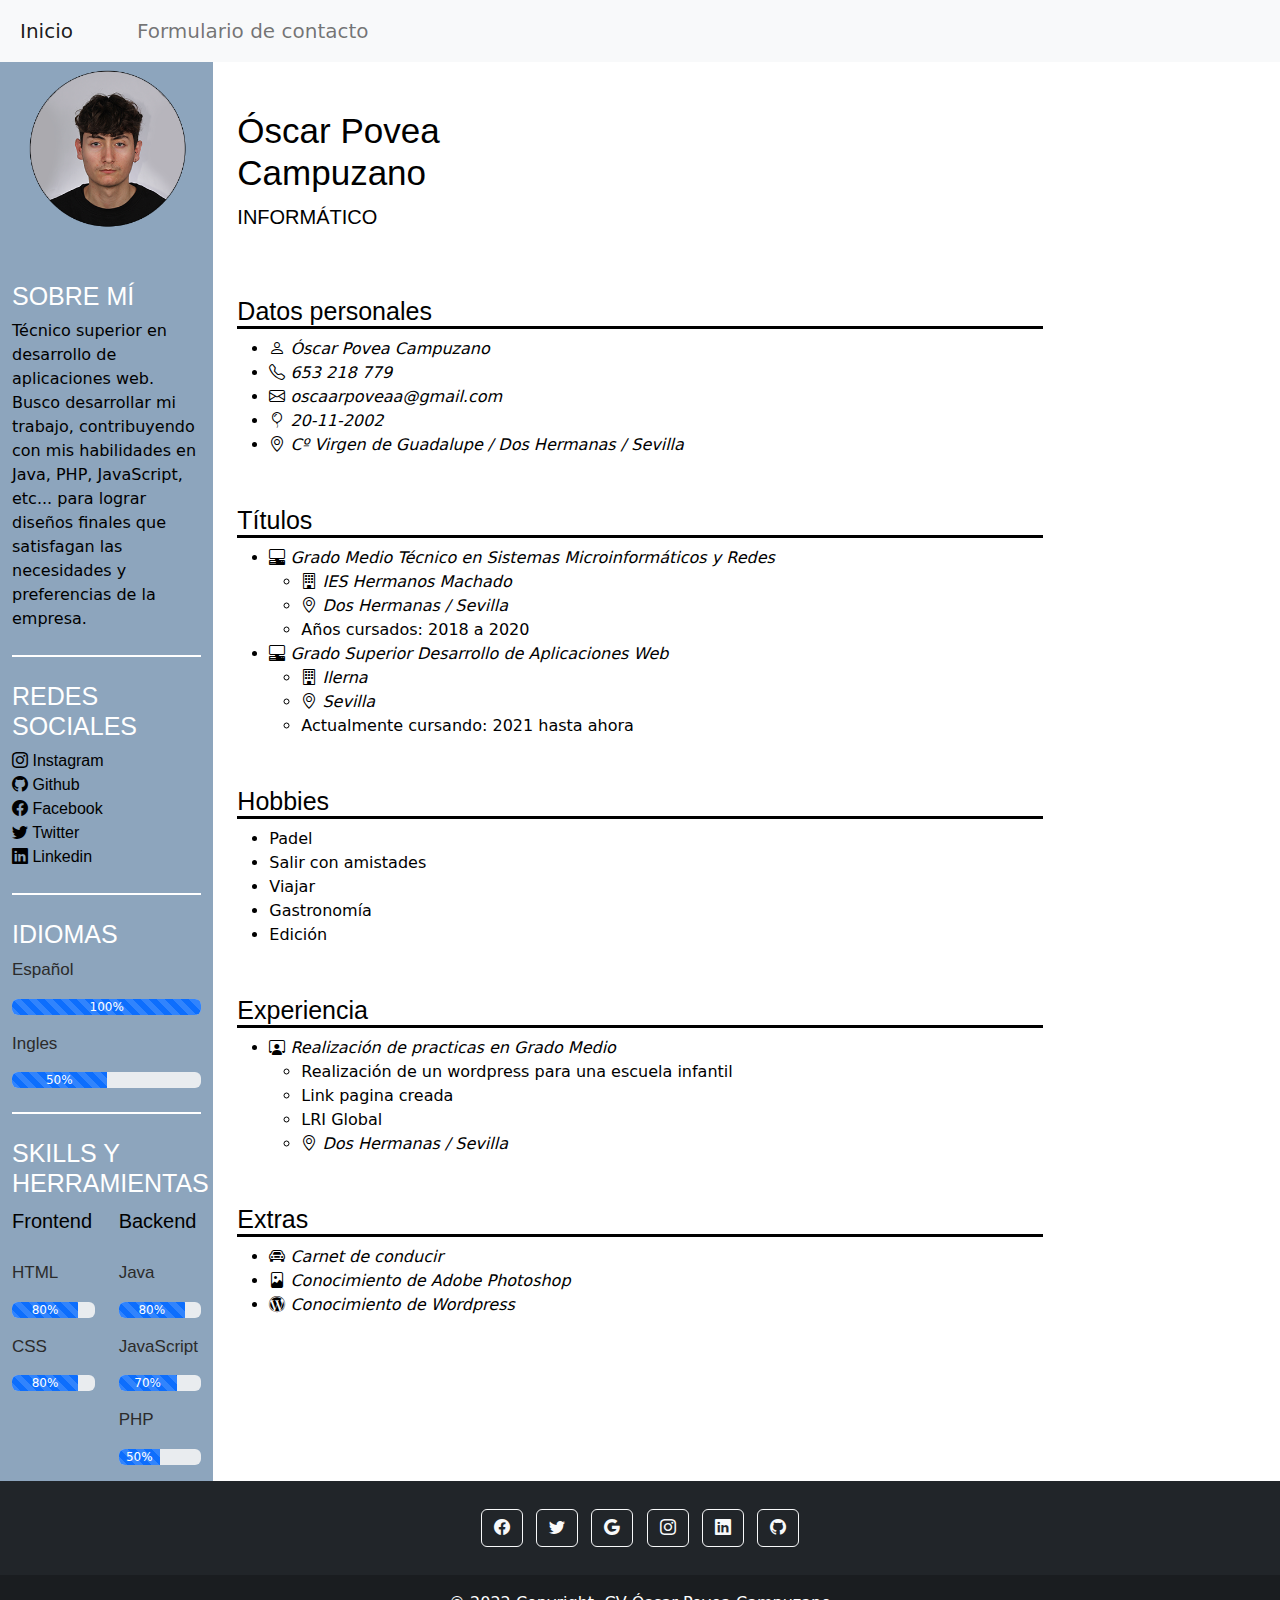
<file: index.html>
<!DOCTYPE html>
<html lang="en">
<head>
  <meta charset="UTF-8">
  <meta name="viewport" content="width=device-width, initial-scale=1.0">
  <title>CV</title>
  <link rel="stylesheet" href="css/bootstrap.css">
  <link rel="stylesheet" href="css/custom.css">
  <link rel="stylesheet" href="https://cdn.jsdelivr.net/npm/bootstrap-icons@1.10.2/font/bootstrap-icons.css">
  <script src="js/bootstrap.bundle.js" integrity="sha384-Q6E9RHvbIyZFJoft+2mJbHaEWldlvI9IOYy5n3zV9zzTtmI3UksdQRVvoxMfooAo" crossorigin="anonymous"></script>
  <script src="js/custom.js" integrity="sha384-oesi62hOLfzrys4LxRF63OJCXdXDipiYWBnvTl9Y9/TRlw5xlKIEHpNyvvDShgf/" crossorigin="anonymous"></script>
</head>
<body>

    <nav class="navbar navbar-expand-lg navbar-light bg-light">
        <div class="container-fluid">   
          <button
            class="navbar-toggler"
            type="button"
            data-bs-toggle="collapse"
            data-bs-target="#navbarSupportedContent"
            aria-controls="navbarSupportedContent"
            aria-expanded="false"
            aria-label="Toggle navigation"
          >
            <span class="navbar-toggler-icon"></span>
          </button>
          <div class="collapse navbar-collapse" id="navbarSupportedContent">
            <ul class="navbar-nav me-auto mb-2 mb-lg-0">
              <li class="nav-item">
                <a class="nav-link active bebas me-5" aria-current="page" href="index.html">Inicio</a>
              </li>
              <li class="nav-item">
                <a class="nav-link bebas me-5" href="html/formulario.html">Formulario de contacto</a>
              </li>
            </ul>
          </div>
        </div>
      </nav>
    <div class="container-fluid !direction !spacing">
        <div class="row">
          <div class="col-sm-4 col-md-6 col-lg-2 fondo-izq">
            <img src="img/fotoperfil.png" class="d-block img-fluid mb-5" alt="">
            <h1 class="titulo">SOBRE MÍ</h1>
            <p class="">Técnico superior en desarrollo de aplicaciones web. Busco desarrollar mi trabajo, contribuyendo con mis habilidades en Java, PHP, JavaScript, etc... para lograr diseños finales que satisfagan las necesidades y preferencias de la empresa.</p>
            <div class="separador mt-4 mb-4"></div>

            <h1 class="titulo">REDES SOCIALES</h1>
            <a href="https://www.instagram.com/"class="enlaces"><i class="bi bi-instagram"></i> Instagram</a> <br>
            <a href="https://github.com/oscaarpoveaaa"class="enlaces"><i class="bi bi-github"></i> Github</a> <br>
            <a href="https://www.facebook.com/"class="enlaces"><i class="bi bi-facebook"></i> Facebook</a> <br>
            <a href="https://twitter.com/?lang=es"class="enlaces"><i class="bi bi-twitter"></i> Twitter</a> <br>
            <a href="https://www.linkedin.com/in/%C3%B3scar-povea-201985253/"class="enlaces"><i class="bi bi-linkedin"></i> Linkedin</a> <br>

            <div class="separador mt-4 mb-4"></div>
            <h1 class="titulo">IDIOMAS</h1>

            <p class="tituloprogreso">Español</p>
            <div class="progress mb-3">
                <div class="progress-bar progress-bar-striped progress-bar-animated" role="progressbar" aria-label="Animated striped example" aria-valuenow="75" aria-valuemin="0" aria-valuemax="100" style="width: 100%">100%</div>
                </div>
              <p class="tituloprogreso">Ingles</p>
              <div class="progress mb-3">
                <div class="progress-bar progress-bar-striped progress-bar-animated" role="progressbar" aria-label="Animated striped example" aria-valuenow="75" aria-valuemin="0" aria-valuemax="100" style="width: 50%">50%</div>
                </div>

              <div class="separador mt-4 mb-4"></div>

            <h1 class="titulo MT-4">SKILLS Y HERRAMIENTAS</h1>
            <div class="row">
              <div class="col-sm-6 col-md-6 col-lg-6">
                <p class="mb-4 subtitulo">Frontend</p>
            <p class="tituloprogreso">HTML</p>
            <div class="progress mb-3">
            <div class="progress-bar progress-bar-striped progress-bar-animated" role="progressbar" aria-label="Animated striped example" aria-valuenow="75" aria-valuemin="0" aria-valuemax="100" style="width: 80%">80%</div>
            </div>
            <p class="tituloprogreso">CSS</p>
            <div class="progress mb-3">
            <div class="progress-bar progress-bar-striped progress-bar-animated" role="progressbar" aria-label="Animated striped example" aria-valuenow="75" aria-valuemin="0" aria-valuemax="100" style="width: 80%">80%</div>
            </div>
              </div>
              <div class="col-sm-6 col-md-6 col-lg-6">
                <p class="mb-4 subtitulo">Backend</p>
            <p class="tituloprogreso">Java</p>
            <div class="progress mb-3">
            <div class="progress-bar progress-bar-striped progress-bar-animated" role="progressbar" aria-label="Animated striped example" aria-valuenow="75" aria-valuemin="0" aria-valuemax="100" style="width: 80%">80%</div>
            </div>
            <p class="tituloprogreso">JavaScript</p>
            <div class="progress mb-3">
            <div class="progress-bar progress-bar-striped progress-bar-animated" role="progressbar" aria-label="Animated striped example" aria-valuenow="75" aria-valuemin="0" aria-valuemax="100" style="width: 70%">70%</div>
            </div>
            <p class="tituloprogreso">PHP</p>
            <div class="progress mb-3">
            <div class="progress-bar progress-bar-striped progress-bar-animated" role="progressbar" aria-label="Animated striped example" aria-valuenow="75" aria-valuemin="0" aria-valuemax="100" style="width: 50%">50%</div>
            </div>
              </div>
            </div>
          </div>
          <div class="col-sm-6 col-md-6 col-lg-8  mt-5">
            <div class="container">
                <div class="row">
                  <div class="col">
                    <h1 class="nombre">Óscar Povea <br> Campuzano</h1>
                    <p class="subtitulo">INFORMÁTICO</p>
                  </div>
                  <div class="col">
                  </div>
                </div>

                <h1 id="datos" class="titulo-drc mt-5" 
                onmouseover="this.style.color='rgb(141, 165, 189)' ,this.style.borderColor='rgb(141, 165, 189)' ;"
                onmouseout="this.style.color='black',this.style.borderColor='black';"
                >Datos personales</h1>
                  <ul class="">
                    <li class=""><i class="bi bi-person"> Óscar Povea Campuzano</i></li>
                    <li class=""><i class="bi bi-telephone"> 653 218 779</i> </li>
                    <li class=""><i class="bi bi-envelope"> oscaarpoveaa@gmail.com</i></li>
                    <li class=""><i class="bi bi-balloon"> 20-11-2002</i></li>
                    <li class=""><i class="bi bi-geo-alt">  Cº Virgen de Guadalupe / Dos Hermanas / Sevilla</i></li>
                  </ul>

                <h1 id="titulos" class="titulo-drc mt-5"
                onmouseover="this.style.color='rgb(141, 165, 189)' ,this.style.borderColor='rgb(141, 165, 189)' ;"
                onmouseout="this.style.color='black',this.style.borderColor='black';"
                >Títulos</h1>
                <ul class="">
                  <li class=""><i class="bi bi-pc-display-horizontal "> Grado Medio Técnico en Sistemas Microinformáticos y Redes</i></li>
                    <ul>
                      <li class=""><i class="bi bi-building"> IES Hermanos Machado </i> </li>
                      <li class=""><i class="bi bi-geo-alt"> Dos Hermanas / Sevilla </i> </li>
                      <li class="">Años cursados: 2018 a 2020</li>
                    </ul>
                  <li class=""><i class="bi bi-pc-display-horizontal"> Grado Superior Desarrollo de Aplicaciones Web</i></li>
                    <ul>
                      <li class=""><i class="bi bi-building"> Ilerna </i> </li>
                      <li class=""><i class="bi bi-geo-alt"> Sevilla </i> </li>
                      <li class="">Actualmente cursando: 2021 hasta ahora</li>
                    </ul>
                    </ul>
                <h1 id="hobbies" class="titulo-drc mt-5"
                onmouseover="this.style.color='rgb(141, 165, 189)' ,this.style.borderColor='rgb(141, 165, 189)' ;"
                onmouseout="this.style.color='black',this.style.borderColor='black';"
                >Hobbies</h1>
                <ul class="">
                  <li class="">Padel</li>
                  <li class="">Salir con amistades</li>
                  <li class="">Viajar</li>
                  <li class="">Gastronomía</li>
                  <li class="">Edición</li>
                </ul>
                <h1 id="experiencia" class="titulo-drc mt-5"
                onmouseover="this.style.color='rgb(141, 165, 189)' ,this.style.borderColor='rgb(141, 165, 189)' ;"
                onmouseout="this.style.color='black',this.style.borderColor='black';"
                >Experiencia</h1>
                <ul>
                <li class=""><i class="bi bi-person-workspace"> Realización de practicas en Grado Medio </i></li>
                  <ul>
                    <li class="">Realización de un wordpress para una escuela infantil</li>
                    <li class=""><a href="https://escuelainfantillapalma.es/" class="enlaces-experiencia">Link pagina creada</a></li>
                    <li class=""><a href="https://lriglobal.es/" class="enlaces-experiencia">LRI Global</a></li>
                    <li class=""><i class="bi bi-geo-alt"> Dos Hermanas / Sevilla </i> </li>
                  </ul>
              </ul>

                <h1 id="extras" class="titulo-drc mt-5"
                onmouseover="this.style.color='rgb(141, 165, 189)' ,this.style.borderColor='rgb(141, 165, 189)' ;"
                onmouseout="this.style.color='black',this.style.borderColor='black';"
                >Extras
                </h1>
                <ul class="">
                  <li class=""><i class="bi bi-car-front"> Carnet de conducir</i></li>
                  <li class=""><i class="bi bi-file-image"> Conocimiento de Adobe Photoshop</i></li>
                  <li class=""><i class="bi bi-wordpress"> Conocimiento de Wordpress</i></li>
                </ul>
              </div>
          </div>
        </div>
      </div>
      
<!-- COMIENZO DEL FOOTER -->
<footer class="bg-dark text-center text-white">
    <!-- Grid container -->
    <div class="container p-4 pb-0">
      <!-- Section: Social media -->
      <section class="mb-4">
        <!-- Facebook -->
        <a class="btn btn-outline-light btn-floating m-1" href="#!" role="button"
          ><i class="bi bi-facebook"></i>
        </a>
  
        <!-- Twitter -->
        <a class="btn btn-outline-light btn-floating m-1" href="#!" role="button"
          ><i class="bi bi-twitter"></i>
        </a>
  
        <!-- Google -->
        <a class="btn btn-outline-light btn-floating m-1" href="#!" role="button"
          ><i class="bi bi-google"></i></a>
  
        <!-- Instagram -->
        <a class="btn btn-outline-light btn-floating m-1" href="#!" role="button"
          ><i class="bi bi-instagram"></i></a>
  
        <!-- Linkedin -->
        <a class="btn btn-outline-light btn-floating m-1" href="#!" role="button"
          ><i class="bi bi-linkedin"></i></a>
  
        <!-- Github -->
        <a class="btn btn-outline-light btn-floating m-1" href="#!" role="button"
          ><i class="bi bi-github"></i></a>
      </section>
      <!-- Section: Social media -->
    </div>
    <!-- Grid container -->
  
    <!-- Copyright -->
    <div class="text-center p-3" style="background-color: rgba(0, 0, 0, 0.2);">
      © 2022 Copyright:
      <a class="text-white" href="inicio.html">CV Óscar Povea Campuzano</a>
    </div>
    <!-- Copyright -->
</body>
</html>
</file>
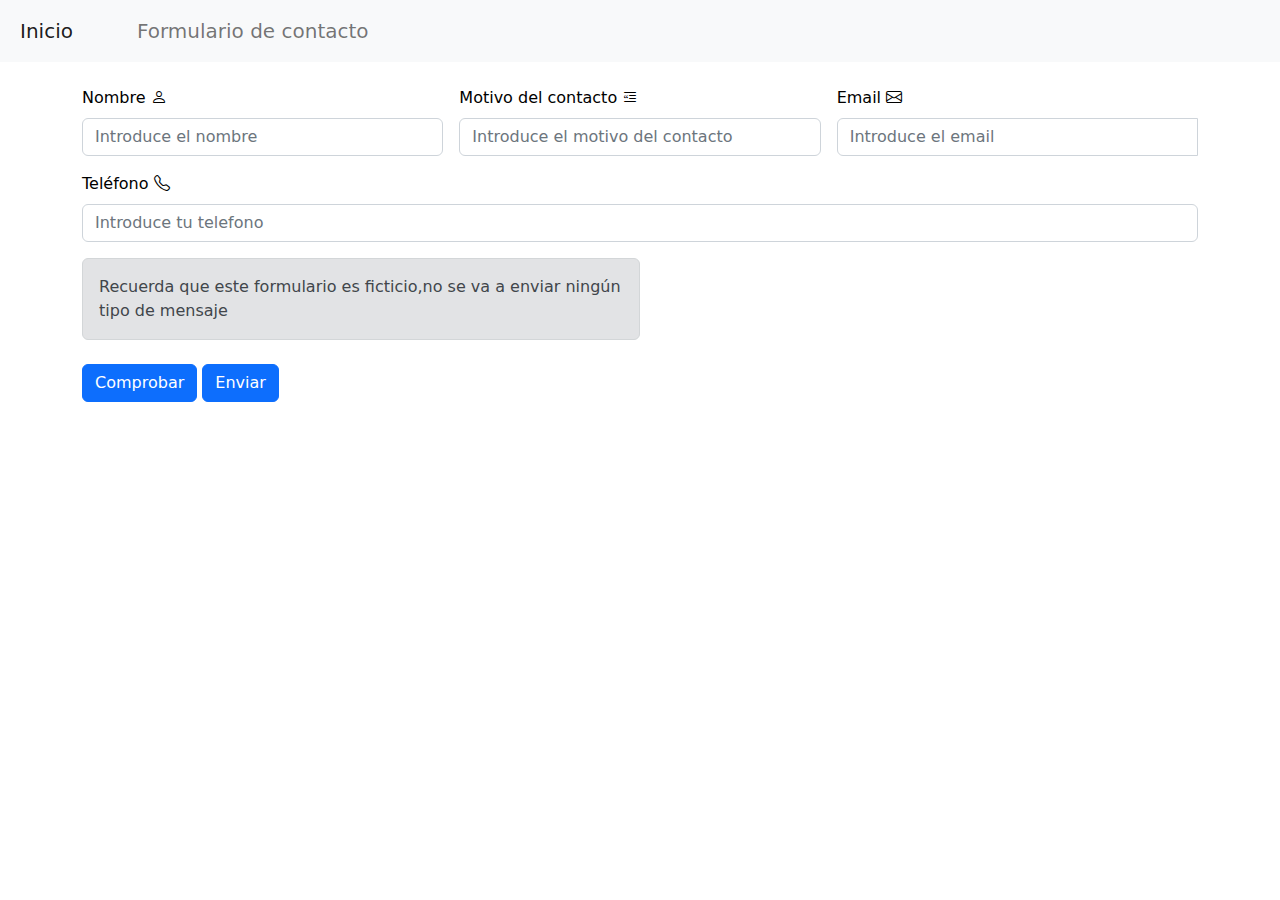
<file: html/formulario.html>
<!DOCTYPE html>
<html lang="en">
<head>
  <meta charset="UTF-8">
  <meta name="viewport" content="width=device-width, initial-scale=1.0">
  <title>CV</title>
  <link rel="stylesheet" href="../css/bootstrap.css">
  <link rel="stylesheet" href="../css/custom.css">
  <link rel="stylesheet" href="https://cdn.jsdelivr.net/npm/bootstrap-icons@1.10.2/font/bootstrap-icons.css">
  <script src="../js/bootstrap.bundle.js"></script>
  <script src="../js/custom.js" ></script>
</head>
<body>

    <nav class="navbar navbar-expand-lg navbar-light bg-light">
        <div class="container-fluid">   
          <button
            class="navbar-toggler"
            type="button"
            data-bs-toggle="collapse"
            data-bs-target="#navbarSupportedContent"
            aria-controls="navbarSupportedContent"
            aria-expanded="false"
            aria-label="Toggle navigation"
          >
            <span class="navbar-toggler-icon"></span>
          </button>
          <div class="collapse navbar-collapse" id="navbarSupportedContent">
            <ul class="navbar-nav me-auto mb-2 mb-lg-0">
              <li class="nav-item">
                <a class="nav-link active bebas me-5" aria-current="page" href="../index.html">Inicio</a>
              </li>
              <li class="nav-item">
                <a class="nav-link bebas me-5" href="formulario.html">Formulario de contacto</a>
              </li>
            </ul>
          </div>
        </div>
      </nav>
      <div class="container !direction !spacing mb-5">
        <div class="alert alert-warning col-md-12 mt-5" role="alert" id="div1"><i class="bi bi-person"> </i>Recuerda que el nombre no puede estar vacio</div>
        <div class="alert alert-warning col-md-12 mt-5" role="alert" id="div2"><i class="bi bi-blockquote-left"> </i>Recuerda que el motivo del contacto no puede estar vacío ni superar los 30 caracteres</div>
        <form class="row g-3 mt-2">
          <div class="col-md-4">
            <label for="validationCustom01" class="form-label">Nombre <i class="bi bi-person"></i></label>
            <input type="text" class="form-control" name="nombre" id="nombre" placeholder="Introduce el nombre" size="35" onfocus="mostrar('div1')" onblur="ocultar('div1')">
            <div class="valid-feedback">
            </div>
          </div>
          
          <div class="col-md-4">
            <label for="validationCustom02" class="form-label">Motivo del contacto <i class="bi bi-blockquote-left"></i></label>
            <input type="text" class="form-control" name="motivo" id="motivo" placeholder="Introduce el motivo del contacto" size="35" onfocus="mostrar('div2')" onblur="ocultar('div2')" >
            <div class="valid-feedback">
              
            </div>
          </div>
          <div class="col-md-4">
            <label for="" class="form-label"> Email <i class="bi bi-envelope"></i></label>
            <div class="input-group">
              <input type="text" class="form-control" name="email" id="email" placeholder="Introduce el email" size="35" >
              <div class="valid-feedback">
                
              </div>
            </div>
          </div>
            <div class="col-md-12">
            <label for="validar" class="form-label">Teléfono <i class="bi bi-telephone"></i></label>
            <input type="number" class="form-control" name="telefono" id="telefono" placeholder="Introduce tu telefono" size="35" >
            <div class="valid-feedback">
            </div>
            <div class="col-md-6 mt-3">
              <div class="alert alert-secondary" role="alert">Recuerda que este formulario es ficticio,no se va a enviar ningún tipo de mensaje</div>
            </div>

          <div class="col-12 mt-4">
            <button class="btn btn-primary" type="button" onclick="capturar()">Comprobar</button>
            <button type="button" class="btn btn-primary" data-bs-toggle="modal" data-bs-target="#exampleModal">Enviar</button>
          </div>
        </form>

<!-- Modal -->
<div class="modal fade" id="exampleModal" tabindex="-1" aria-labelledby="exampleModalLabel" aria-hidden="true">
  <div class="modal-dialog">
    <div class="modal-content">
      <div class="modal-header">
        <h5 class="modal-title" id="exampleModalLabel">Mensaje enviado correctamente</h5>
        <button type="submit" class="btn-close" data-bs-dismiss="modal" aria-label="Close"></button>
      </div>
      <div class="modal-body">
      Su mensaje se ha enviado correctamente, en breve me pondré en contacto con usted <br>
      Un saludo
      </div>
    </div>
  </div>
</div>

</body>
</html>
</file>
<file: css/custom.css>
.titulo{
    font-family: 'Gill Sans', 'Gill Sans MT', Calibri, 'Trebuchet MS', sans-serif;
    font-size:25px;
    color: white;
}
.subtitulo{
    font-family: 'Gill Sans', 'Gill Sans MT', Calibri, 'Trebuchet MS', sans-serif;
    font-size:20px;
    color: rgb(0, 0, 0);
}
.tituloprogreso{
    font-family: 'Gill Sans', 'Gill Sans MT', Calibri, 'Trebuchet MS', sans-serif;
    font-size:17px;
    color: rgb(43, 43, 43);
}

.enlaces{
    font-family: 'Gill Sans', 'Gill Sans MT', Calibri, 'Trebuchet MS', sans-serif;
    text-decoration: none;
    color: rgb(0, 0, 0);
}

.separador{
    border-bottom: 2px rgb(255, 255, 255) solid;
}

.fondo-izq{
    background-color: rgb(141, 165, 189);
}

.nombre{
    font-family: 'Gill Sans', 'Gill Sans MT', Calibri, 'Trebuchet MS', sans-serif;
    font-size:35px;
    color: black;
}
.titulo-drc{
    font-family: 'Gill Sans', 'Gill Sans MT', Calibri, 'Trebuchet MS', sans-serif;
    font-size:25px;
    color: black;
    border-bottom: black solid;
}

.enlaces-experiencia{
    text-decoration: none;
    color: black;
}

.contenedorForm{
    border: 1px solid gray ;
    box-shadow: 1px 2px 2px black;
    background-color: rgb(222, 221, 221);
    display: none;
}
body{
    color: black;
}
</file>
